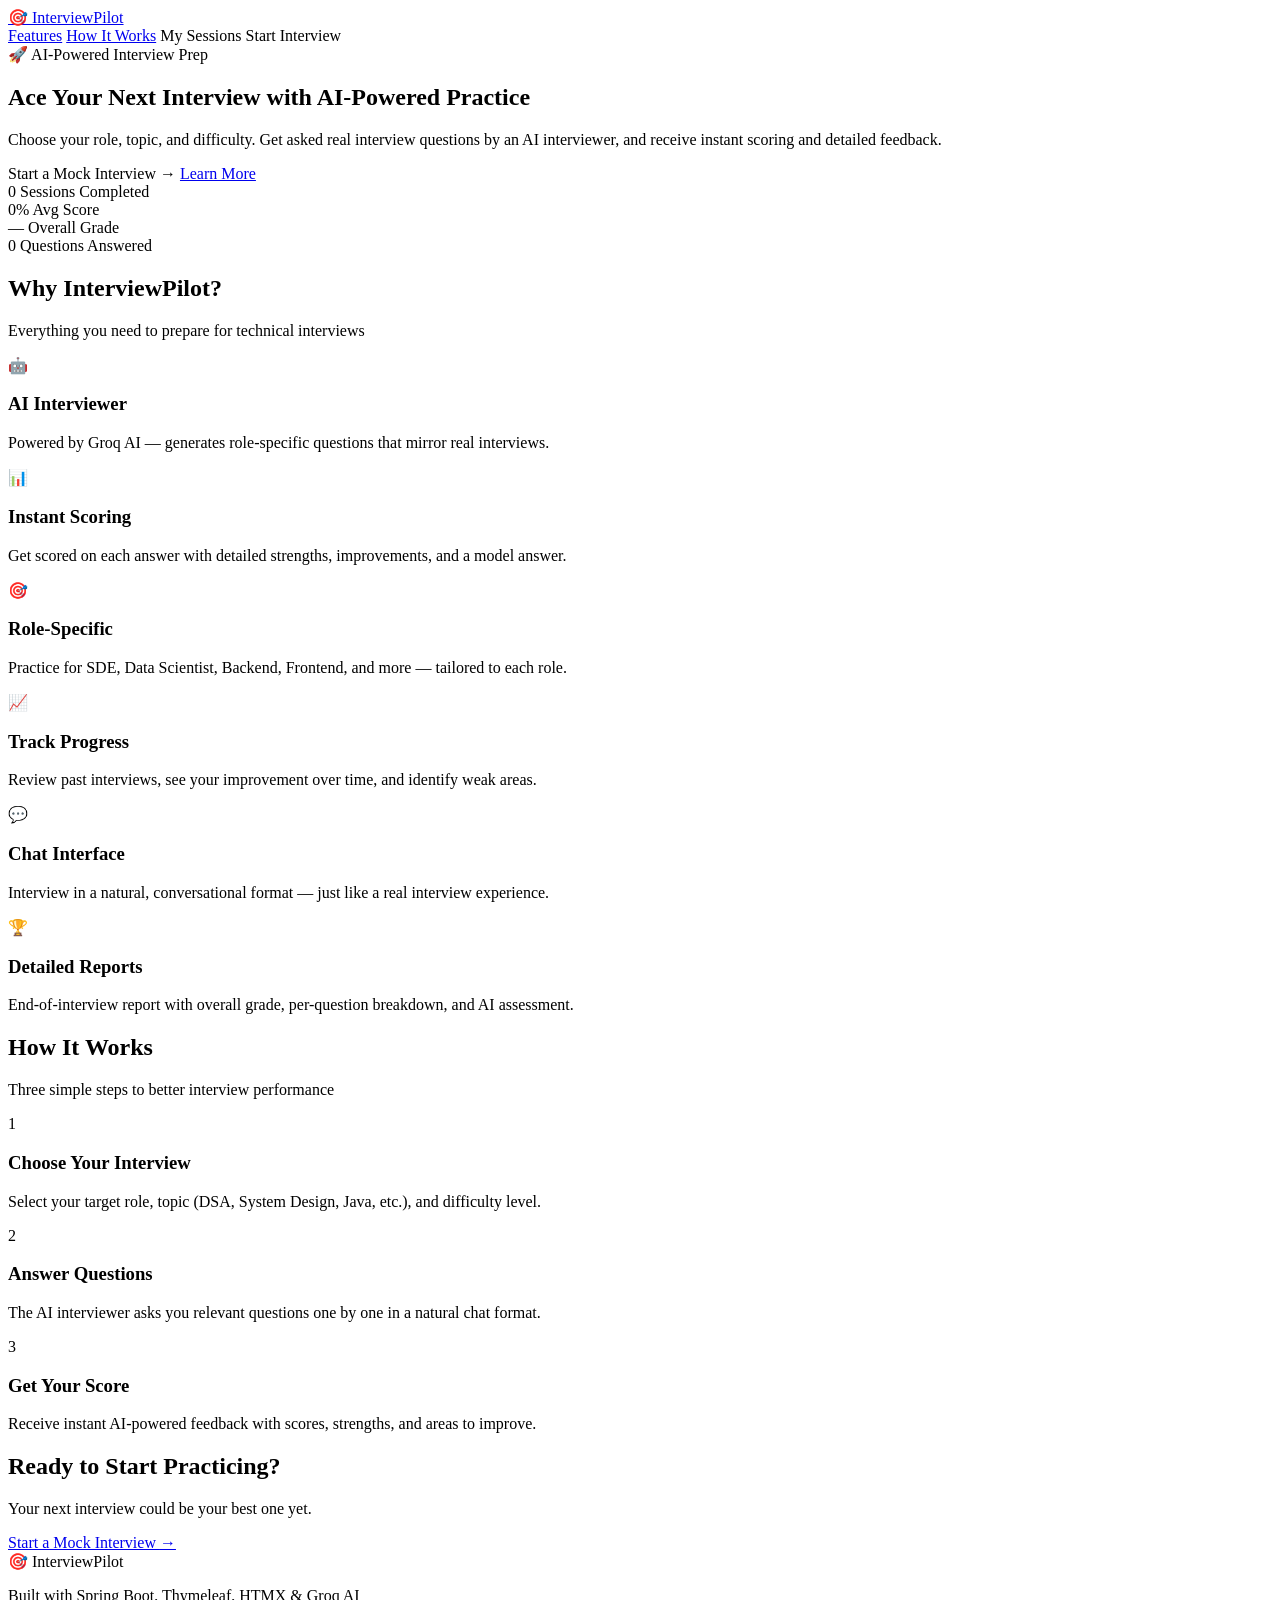
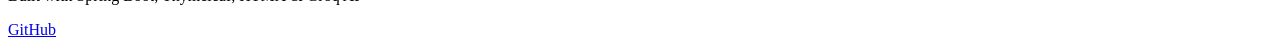
<file: src/main/resources/templates/index.html>
<!DOCTYPE html>
<html lang="en" xmlns:th="http://www.thymeleaf.org">

<head>
    <meta charset="UTF-8">
    <meta name="viewport" content="width=device-width, initial-scale=1.0">
    <meta name="description"
        content="InterviewPilot - AI-Powered Mock Interview Platform. Practice with AI, get real-time feedback, and ace your next interview.">
    <title>InterviewPilot — AI Mock Interview Platform</title>
    <link rel="preconnect" href="https://fonts.googleapis.com">
    <link rel="preconnect" href="https://fonts.gstatic.com" crossorigin>
    <link href="https://fonts.googleapis.com/css2?family=Inter:wght@300;400;500;600;700;800&display=swap"
        rel="stylesheet">
    <link th:href="@{/css/style.css}" rel="stylesheet">
</head>

<body>

    <!-- Navigation -->
    <nav class="navbar">
        <div class="container nav-container">
            <a href="/" class="logo">
                <span class="logo-icon">🎯</span>
                <span class="logo-text">InterviewPilot</span>
            </a>
            <div class="nav-links">
                <a href="#features">Features</a>
                <a href="#how-it-works">How It Works</a>
                <a th:href="@{/interviews}">My Sessions</a>
                <a th:href="@{/interviews/new}" class="btn btn-primary btn-sm">Start Interview</a>
            </div>
        </div>
    </nav>

    <!-- Hero Section -->
    <section class="hero">
        <div class="container hero-container">
            <div class="hero-badge">🚀 AI-Powered Interview Prep</div>
            <h1 class="hero-title">
                Ace Your Next Interview with
                <span class="gradient-text">AI-Powered Practice</span>
            </h1>
            <p class="hero-subtitle">
                Choose your role, topic, and difficulty. Get asked real interview questions
                by an AI interviewer, and receive instant scoring and detailed feedback.
            </p>
            <div class="hero-actions">
                <a th:href="@{/interviews/new}" class="btn btn-primary btn-lg">
                    Start a Mock Interview
                    <span class="btn-arrow">→</span>
                </a>
                <a href="#how-it-works" class="btn btn-outline btn-lg">Learn More</a>
            </div>
            <div class="hero-stats">
                <div class="stat">
                    <span class="stat-number" th:text="${stats.completedSessions}">0</span>
                    <span class="stat-label">Sessions Completed</span>
                </div>
                <div class="stat">
                    <span class="stat-number" th:text="${stats.averageScorePercent + '%'}">0%</span>
                    <span class="stat-label">Avg Score</span>
                </div>
                <div class="stat">
                    <span class="stat-number" th:text="${stats.bestGrade}">—</span>
                    <span class="stat-label">Overall Grade</span>
                </div>
                <div class="stat">
                    <span class="stat-number" th:text="${stats.totalQuestionsAnswered}">0</span>
                    <span class="stat-label">Questions Answered</span>
                </div>
            </div>
        </div>
    </section>

    <!-- Features Section -->
    <section id="features" class="features">
        <div class="container">
            <div class="section-header">
                <h2 class="section-title">Why InterviewPilot?</h2>
                <p class="section-subtitle">Everything you need to prepare for technical interviews</p>
            </div>
            <div class="features-grid">
                <div class="feature-card">
                    <div class="feature-icon">🤖</div>
                    <h3>AI Interviewer</h3>
                    <p>Powered by Groq AI — generates role-specific questions that mirror real interviews.</p>
                </div>
                <div class="feature-card">
                    <div class="feature-icon">📊</div>
                    <h3>Instant Scoring</h3>
                    <p>Get scored on each answer with detailed strengths, improvements, and a model answer.</p>
                </div>
                <div class="feature-card">
                    <div class="feature-icon">🎯</div>
                    <h3>Role-Specific</h3>
                    <p>Practice for SDE, Data Scientist, Backend, Frontend, and more — tailored to each role.</p>
                </div>
                <div class="feature-card">
                    <div class="feature-icon">📈</div>
                    <h3>Track Progress</h3>
                    <p>Review past interviews, see your improvement over time, and identify weak areas.</p>
                </div>
                <div class="feature-card">
                    <div class="feature-icon">💬</div>
                    <h3>Chat Interface</h3>
                    <p>Interview in a natural, conversational format — just like a real interview experience.</p>
                </div>
                <div class="feature-card">
                    <div class="feature-icon">🏆</div>
                    <h3>Detailed Reports</h3>
                    <p>End-of-interview report with overall grade, per-question breakdown, and AI assessment.</p>
                </div>
            </div>
        </div>
    </section>

    <!-- How It Works Section -->
    <section id="how-it-works" class="how-it-works">
        <div class="container">
            <div class="section-header">
                <h2 class="section-title">How It Works</h2>
                <p class="section-subtitle">Three simple steps to better interview performance</p>
            </div>
            <div class="steps">
                <div class="step">
                    <div class="step-number">1</div>
                    <h3>Choose Your Interview</h3>
                    <p>Select your target role, topic (DSA, System Design, Java, etc.), and difficulty level.</p>
                </div>
                <div class="step-connector"></div>
                <div class="step">
                    <div class="step-number">2</div>
                    <h3>Answer Questions</h3>
                    <p>The AI interviewer asks you relevant questions one by one in a natural chat format.</p>
                </div>
                <div class="step-connector"></div>
                <div class="step">
                    <div class="step-number">3</div>
                    <h3>Get Your Score</h3>
                    <p>Receive instant AI-powered feedback with scores, strengths, and areas to improve.</p>
                </div>
            </div>
        </div>
    </section>

    <!-- CTA Section -->
    <section class="cta">
        <div class="container">
            <h2>Ready to Start Practicing?</h2>
            <p>Your next interview could be your best one yet.</p>
            <a href="#" class="btn btn-primary btn-lg">
                Start a Mock Interview
                <span class="btn-arrow">→</span>
            </a>
        </div>
    </section>

    <!-- Footer -->
    <footer class="footer">
        <div class="container footer-container">
            <div class="footer-brand">
                <span class="logo-icon">🎯</span>
                <span class="logo-text">InterviewPilot</span>
            </div>
            <p class="footer-text">
                Built with Spring Boot, Thymeleaf, HTMX &amp; Groq AI
            </p>
            <div class="footer-links">
                <a href="https://github.com/prakash" target="_blank">GitHub</a>
            </div>
        </div>
    </footer>

</body>

</html>
</file>
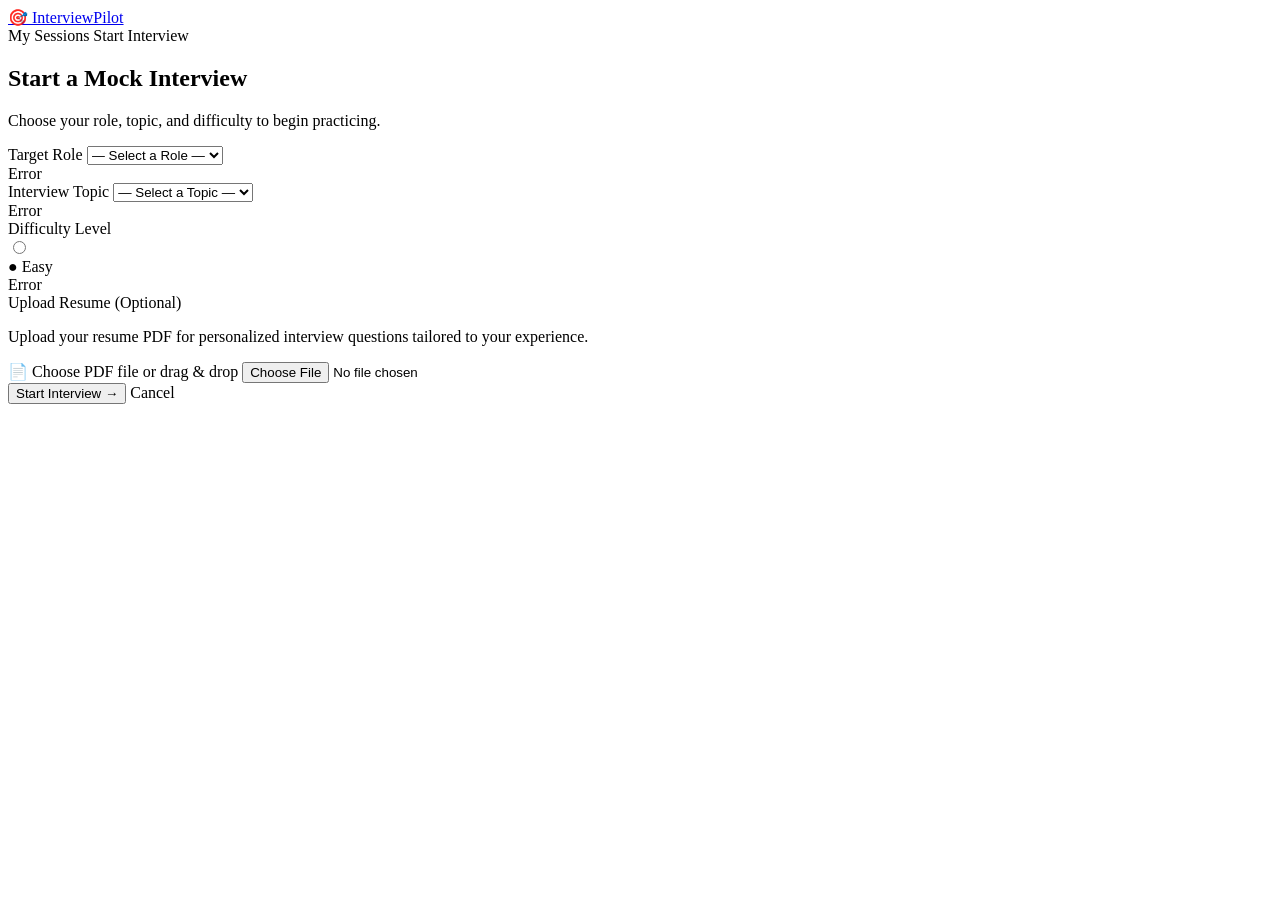
<file: src/main/resources/templates/create-session.html>
<!DOCTYPE html>
<html lang="en" xmlns:th="http://www.thymeleaf.org">

<head>
    <meta charset="UTF-8">
    <meta name="viewport" content="width=device-width, initial-scale=1.0">
    <title>Start Interview — InterviewPilot</title>
    <link rel="preconnect" href="https://fonts.googleapis.com">
    <link rel="preconnect" href="https://fonts.gstatic.com" crossorigin>
    <link href="https://fonts.googleapis.com/css2?family=Inter:wght@300;400;500;600;700;800&display=swap"
        rel="stylesheet">
    <link th:href="@{/css/style.css}" rel="stylesheet">
</head>

<body>

    <!-- Navigation -->
    <nav class="navbar">
        <div class="container nav-container">
            <a href="/" class="logo">
                <span class="logo-icon">🎯</span>
                <span class="logo-text">InterviewPilot</span>
            </a>
            <div class="nav-links">
                <a th:href="@{/interviews}">My Sessions</a>
                <a th:href="@{/interviews/new}" class="btn btn-primary btn-sm">Start Interview</a>
            </div>
        </div>
    </nav>

    <!-- Create Session Form -->
    <section class="page-content">
        <div class="container">
            <div class="form-page">
                <div class="form-header">
                    <h1>Start a Mock Interview</h1>
                    <p>Choose your role, topic, and difficulty to begin practicing.</p>
                </div>

                <form th:action="@{/interviews/new}" th:object="${sessionRequest}" method="post" enctype="multipart/form-data" class="session-form">

                    <!-- Role Selection -->
                    <div class="form-group">
                        <label for="role">Target Role</label>
                        <select th:field="*{role}" id="role" class="form-select" required>
                            <option value="">— Select a Role —</option>
                            <option th:each="r : ${roles}" th:value="${r}" th:text="${r.displayName}">Role</option>
                        </select>
                        <div th:if="${#fields.hasErrors('role')}" class="form-error">
                            <span th:errors="*{role}">Error</span>
                        </div>
                    </div>

                    <!-- Topic Selection -->
                    <div class="form-group">
                        <label for="topic">Interview Topic</label>
                        <select th:field="*{topic}" id="topic" class="form-select" required>
                            <option value="">— Select a Topic —</option>
                            <option th:each="t : ${topics}" th:value="${t}" th:text="${t.displayName}">Topic</option>
                        </select>
                        <div th:if="${#fields.hasErrors('topic')}" class="form-error">
                            <span th:errors="*{topic}">Error</span>
                        </div>
                    </div>

                    <!-- Difficulty Selection -->
                    <div class="form-group">
                        <label for="difficulty">Difficulty Level</label>
                        <div class="difficulty-options">
                            <label th:each="d : ${difficulties}" class="difficulty-card">
                                <input type="radio" th:field="*{difficulty}" th:value="${d}">
                                <div class="difficulty-card-content">
                                    <span class="difficulty-icon"
                                        th:text="${d.name() == 'EASY' ? '🟢' : (d.name() == 'MEDIUM' ? '🟡' : '🔴')}">●</span>
                                    <span class="difficulty-label" th:text="${d.displayName}">Easy</span>
                                </div>
                            </label>
                        </div>
                        <div th:if="${#fields.hasErrors('difficulty')}" class="form-error">
                            <span th:errors="*{difficulty}">Error</span>
                        </div>
                    </div>

                    <!-- Resume Upload (Optional) -->
                    <div class="form-group">
                        <label for="resume">Upload Resume (Optional)</label>
                        <p class="form-hint">Upload your resume PDF for personalized interview questions tailored to your experience.</p>
                        <div class="file-upload-area" id="file-upload-area">
                            <span class="file-upload-icon">📄</span>
                            <span class="file-upload-text" id="file-upload-text">Choose PDF file or drag & drop</span>
                            <input type="file" name="resume" id="resume"
                                   accept=".pdf,application/pdf" class="file-upload-input"
                                   onchange="updateFileName(this)">
                        </div>
                    </div>

                    <!-- Submit -->
                    <div class="form-actions">
                        <button type="submit" class="btn btn-primary btn-lg">
                            Start Interview
                            <span class="btn-arrow">→</span>
                        </button>
                        <a th:href="@{/interviews}" class="btn btn-outline btn-lg">Cancel</a>
                    </div>
                </form>
            </div>
        </div>
    </section>

    <script>
        function updateFileName(input) {
            var text = document.getElementById('file-upload-text');
            if (input.files && input.files[0]) {
                text.textContent = '📎 ' + input.files[0].name;
                document.getElementById('file-upload-area').classList.add('file-selected');
            } else {
                text.textContent = 'Choose PDF file or drag & drop';
                document.getElementById('file-upload-area').classList.remove('file-selected');
            }
        }
    </script>

</body>

</html>
</file>
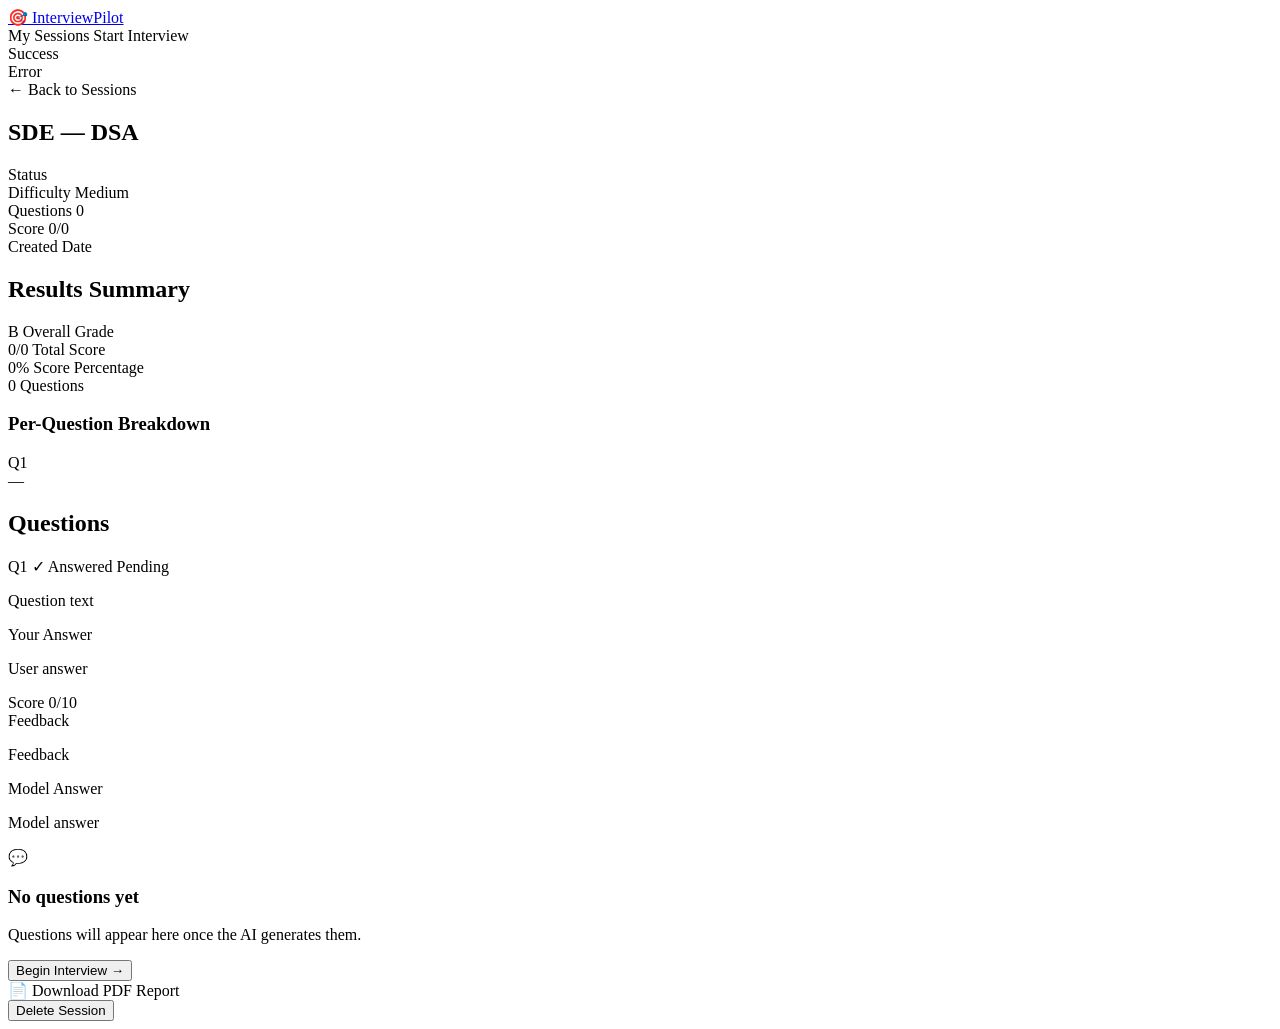
<file: src/main/resources/templates/session-detail.html>
<!DOCTYPE html>
<html lang="en" xmlns:th="http://www.thymeleaf.org">

<head>
    <meta charset="UTF-8">
    <meta name="viewport" content="width=device-width, initial-scale=1.0">
    <title>Session Details — InterviewPilot</title>
    <link rel="preconnect" href="https://fonts.googleapis.com">
    <link rel="preconnect" href="https://fonts.gstatic.com" crossorigin>
    <link href="https://fonts.googleapis.com/css2?family=Inter:wght@300;400;500;600;700;800&display=swap"
        rel="stylesheet">
    <link th:href="@{/css/style.css}" rel="stylesheet">
</head>

<body>

    <!-- Navigation -->
    <nav class="navbar">
        <div class="container nav-container">
            <a href="/" class="logo">
                <span class="logo-icon">🎯</span>
                <span class="logo-text">InterviewPilot</span>
            </a>
            <div class="nav-links">
                <a th:href="@{/interviews}">My Sessions</a>
                <a th:href="@{/interviews/new}" class="btn btn-primary btn-sm">Start Interview</a>
            </div>
        </div>
    </nav>

    <!-- Session Detail -->
    <section class="page-content">
        <div class="container">
            <!-- Success Message -->
            <div th:if="${successMessage}" class="alert alert-success">
                <span th:text="${successMessage}">Success</span>
            </div>

            <!-- Error Message -->
            <div th:if="${errorMessage}" class="alert alert-danger">
                <span th:text="${errorMessage}">Error</span>
            </div>

            <div class="detail-page">
                <!-- Back Link -->
                <a th:href="@{/interviews}" class="back-link">← Back to Sessions</a>

                <!-- Session Header -->
                <div class="detail-header">
                    <div class="detail-title-row">
                        <h1>
                            <span th:text="${interviewSession.role.displayName}">SDE</span>
                            <span class="text-muted">—</span>
                            <span th:text="${interviewSession.topic.displayName}">DSA</span>
                        </h1>
                        <span class="status-badge"
                            th:classappend="${interviewSession.status.name() == 'NOT_STARTED' ? 'status-pending' : (interviewSession.status.name() == 'IN_PROGRESS' ? 'status-active' : 'status-done')}"
                            th:text="${interviewSession.status.displayName}">Status</span>
                    </div>

                    <!-- Session Meta -->
                    <div class="detail-meta">
                        <div class="meta-item">
                            <span class="meta-label">Difficulty</span>
                            <span class="meta-value" th:text="${interviewSession.difficulty.displayName}">Medium</span>
                        </div>
                        <div class="meta-item">
                            <span class="meta-label">Questions</span>
                            <span class="meta-value" th:text="${interviewSession.questions.size()}">0</span>
                        </div>
                        <div class="meta-item" th:if="${interviewSession.status.name() == 'COMPLETED'}">
                            <span class="meta-label">Score</span>
                            <span class="meta-value"
                                th:text="${interviewSession.totalScore + ' / ' + interviewSession.maxScore}">0/0</span>
                        </div>
                        <div class="meta-item">
                            <span class="meta-label">Created</span>
                            <span class="meta-value"
                                th:text="${#temporals.format(interviewSession.createdAt, 'MMM dd, yyyy • hh:mm a')}">Date</span>
                        </div>
                    </div>
                </div>

                <!-- Results Summary (only for completed sessions) -->
                <div th:if="${interviewSession.status.name() == 'COMPLETED' && interviewSession.maxScore > 0}" class="results-summary">
                    <h2>Results Summary</h2>
                    <div class="results-grid">
                        <div class="result-card result-grade">
                            <span class="result-grade-letter"
                                  th:text="${interviewSession.totalScore * 100 / interviewSession.maxScore >= 90 ? 'A+' : (interviewSession.totalScore * 100 / interviewSession.maxScore >= 80 ? 'A' : (interviewSession.totalScore * 100 / interviewSession.maxScore >= 70 ? 'B' : (interviewSession.totalScore * 100 / interviewSession.maxScore >= 60 ? 'C' : (interviewSession.totalScore * 100 / interviewSession.maxScore >= 50 ? 'D' : 'F'))))}">B</span>
                            <span class="result-label">Overall Grade</span>
                        </div>
                        <div class="result-card">
                            <span class="result-number" th:text="${interviewSession.totalScore + '/' + interviewSession.maxScore}">0/0</span>
                            <span class="result-label">Total Score</span>
                        </div>
                        <div class="result-card">
                            <span class="result-number" th:text="${interviewSession.totalScore * 100 / interviewSession.maxScore + '%'}">0%</span>
                            <span class="result-label">Score Percentage</span>
                        </div>
                        <div class="result-card">
                            <span class="result-number" th:text="${interviewSession.questions.size()}">0</span>
                            <span class="result-label">Questions</span>
                        </div>
                    </div>

                    <!-- Per-Question Score Bars -->
                    <div class="per-question-scores">
                        <h3>Per-Question Breakdown</h3>
                        <div th:each="q : ${interviewSession.questions}" class="pq-bar-row">
                            <span class="pq-label" th:text="'Q' + ${q.orderIndex}">Q1</span>
                            <div class="score-bar-track pq-track">
                                <div class="score-bar-fill"
                                     th:if="${q.score != null && q.maxScore != null && q.maxScore > 0}"
                                     th:style="'width: ' + ${q.score * 100 / q.maxScore} + '%'"
                                     th:classappend="${q.score * 100 / q.maxScore >= 80 ? 'fill-good' : (q.score * 100 / q.maxScore >= 50 ? 'fill-avg' : 'fill-low')}"></div>
                            </div>
                            <span class="pq-score" th:text="${q.score != null ? (q.score + '/' + q.maxScore) : '—'}">—</span>
                        </div>
                    </div>
                </div>

                <!-- Questions Section -->
                <div th:if="${!interviewSession.questions.isEmpty()}" class="questions-section">
                    <h2>Questions</h2>
                    <div class="questions-list">
                        <div th:each="question : ${interviewSession.questions}" class="question-card">
                            <div class="question-header">
                                <span class="question-number" th:text="'Q' + ${question.orderIndex}">Q1</span>
                                <span th:if="${question.answered}" class="answered-badge">✓ Answered</span>
                                <span th:unless="${question.answered}" class="pending-badge">Pending</span>
                            </div>
                            <p class="question-text" th:text="${question.questionText}">Question text</p>

                            <div th:if="${question.answered}" class="answer-section">
                                <div class="answer-block">
                                    <span class="answer-label">Your Answer</span>
                                    <p th:text="${question.userAnswer}">User answer</p>
                                </div>
                                <div th:if="${question.score != null}" class="score-block">
                                    <span class="answer-label">Score</span>
                                    <span class="score-value"
                                        th:text="${question.score + '/' + question.maxScore}">0/10</span>
                                </div>
                                <div th:if="${question.feedback != null}" class="feedback-block">
                                    <span class="answer-label">Feedback</span>
                                    <p th:text="${question.feedback}">Feedback</p>
                                </div>
                                <div th:if="${question.modelAnswer != null}" class="model-answer-block">
                                    <span class="answer-label">Model Answer</span>
                                    <p th:text="${question.modelAnswer}">Model answer</p>
                                </div>
                            </div>
                        </div>
                    </div>
                </div>

                <!-- Empty Questions State -->
                <div th:if="${interviewSession.questions.isEmpty()}" class="empty-state">
                    <div class="empty-icon">💬</div>
                    <h3>No questions yet</h3>
                    <p>Questions will appear here once the AI generates them.</p>
                </div>

                <!-- Action Buttons -->
                <div class="detail-actions">
                    <form th:if="${interviewSession.status.name() == 'NOT_STARTED'}"
                        th:action="@{/interviews/{id}/start(id=${interviewSession.id})}" method="post" class="inline-form">
                        <button type="submit" class="btn btn-primary btn-lg">
                            Begin Interview →
                        </button>
                    </form>
                    <a th:if="${interviewSession.status.name() == 'COMPLETED'}"
                       th:href="@{/interviews/{id}/export(id=${interviewSession.id})}"
                       class="btn btn-outline">
                        📄 Download PDF Report
                    </a>
                    <form th:action="@{/interviews/{id}/delete(id=${interviewSession.id})}" method="post" class="inline-form">
                        <button type="submit" class="btn btn-danger"
                            onclick="return confirm('Are you sure you want to delete this session?')">
                            Delete Session
                        </button>
                    </form>
                </div>
            </div>
        </div>
    </section>

</body>

</html>
</file>
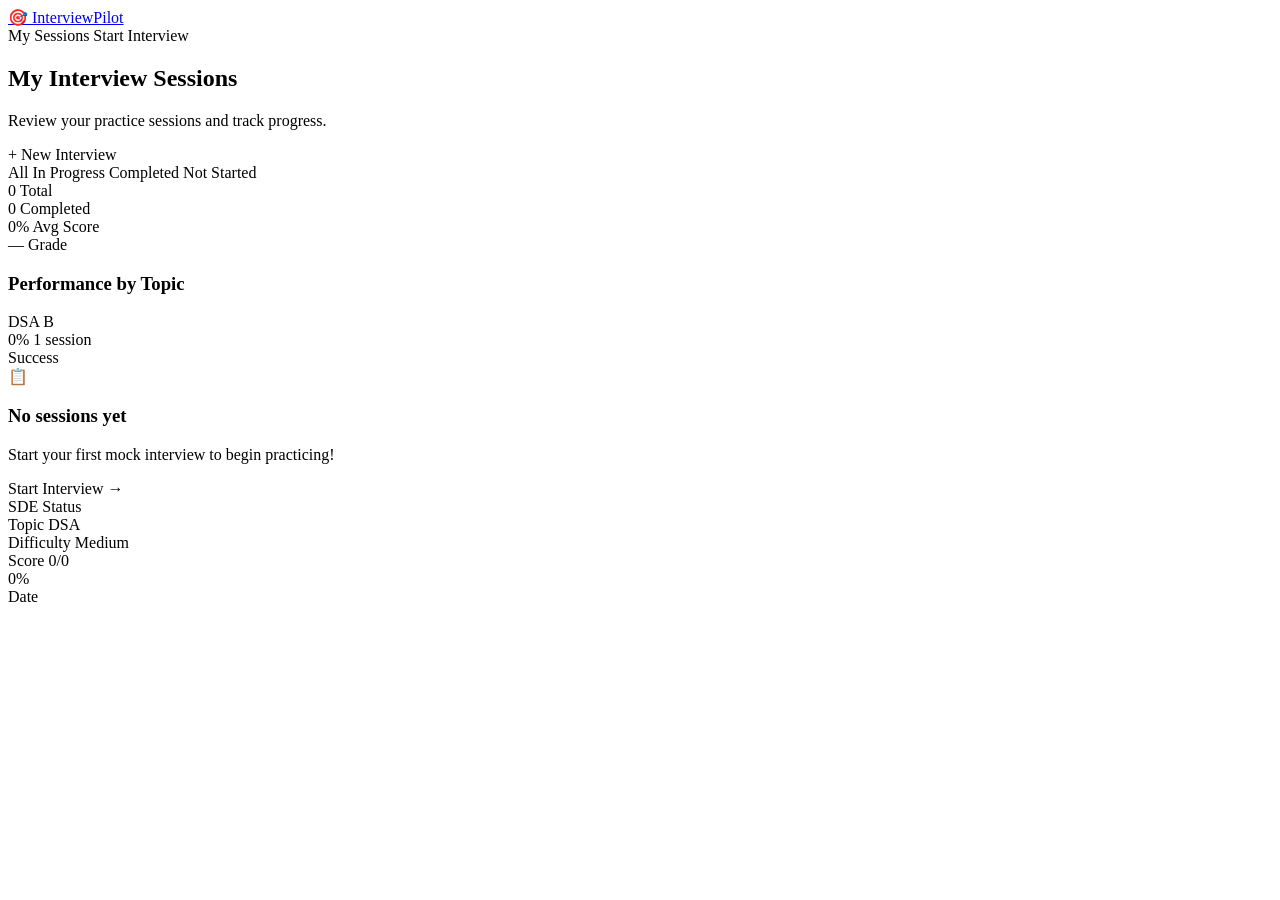
<file: src/main/resources/templates/sessions.html>
<!DOCTYPE html>
<html lang="en" xmlns:th="http://www.thymeleaf.org">

<head>
    <meta charset="UTF-8">
    <meta name="viewport" content="width=device-width, initial-scale=1.0">
    <title>My Sessions — InterviewPilot</title>
    <link rel="preconnect" href="https://fonts.googleapis.com">
    <link rel="preconnect" href="https://fonts.gstatic.com" crossorigin>
    <link href="https://fonts.googleapis.com/css2?family=Inter:wght@300;400;500;600;700;800&display=swap"
        rel="stylesheet">
    <link th:href="@{/css/style.css}" rel="stylesheet">
</head>

<body>

    <!-- Navigation -->
    <nav class="navbar">
        <div class="container nav-container">
            <a href="/" class="logo">
                <span class="logo-icon">🎯</span>
                <span class="logo-text">InterviewPilot</span>
            </a>
            <div class="nav-links">
                <a th:href="@{/interviews}">My Sessions</a>
                <a th:href="@{/interviews/new}" class="btn btn-primary btn-sm">Start Interview</a>
            </div>
        </div>
    </nav>

    <!-- Sessions List -->
    <section class="page-content">
        <div class="container">
            <div class="page-header">
                <div>
                    <h1>My Interview Sessions</h1>
                    <p class="page-subtitle">Review your practice sessions and track progress.</p>
                </div>
                <a th:href="@{/interviews/new}" class="btn btn-primary">
                    + New Interview
                </a>
            </div>

            <!-- Filter Tabs -->
            <div class="filter-tabs">
                <a th:href="@{/interviews}"
                   th:classappend="${activeFilter == null || activeFilter == 'ALL'} ? 'active' : ''"
                   class="filter-tab">All</a>
                <a th:href="@{/interviews(status='IN_PROGRESS')}"
                   th:classappend="${activeFilter == 'IN_PROGRESS'} ? 'active' : ''"
                   class="filter-tab">In Progress</a>
                <a th:href="@{/interviews(status='COMPLETED')}"
                   th:classappend="${activeFilter == 'COMPLETED'} ? 'active' : ''"
                   class="filter-tab">Completed</a>
                <a th:href="@{/interviews(status='NOT_STARTED')}"
                   th:classappend="${activeFilter == 'NOT_STARTED'} ? 'active' : ''"
                   class="filter-tab">Not Started</a>
            </div>

            <!-- Dashboard Stats Banner -->
            <div th:if="${stats != null && stats.totalSessions > 0}" class="stats-banner">
                <div class="stats-banner-item">
                    <span class="stats-banner-number" th:text="${stats.totalSessions}">0</span>
                    <span class="stats-banner-label">Total</span>
                </div>
                <div class="stats-banner-item">
                    <span class="stats-banner-number" th:text="${stats.completedSessions}">0</span>
                    <span class="stats-banner-label">Completed</span>
                </div>
                <div class="stats-banner-item">
                    <span class="stats-banner-number" th:text="${stats.averageScorePercent + '%'}">0%</span>
                    <span class="stats-banner-label">Avg Score</span>
                </div>
                <div class="stats-banner-item">
                    <span class="stats-banner-number" th:text="${stats.bestGrade}">—</span>
                    <span class="stats-banner-label">Grade</span>
                </div>
            </div>

            <!-- Topic Performance Breakdown -->
            <div th:if="${topicBreakdown != null && !topicBreakdown.isEmpty()}" class="topic-breakdown">
                <h3>Performance by Topic</h3>
                <div class="topic-grid">
                    <div th:each="t : ${topicBreakdown}" class="topic-card">
                        <div class="topic-card-header">
                            <span class="topic-name" th:text="${t.topicName}">DSA</span>
                            <span class="topic-grade"
                                  th:classappend="${t.scorePercent >= 80 ? 'grade-good' : (t.scorePercent >= 50 ? 'grade-avg' : 'grade-low')}"
                                  th:text="${t.grade}">B</span>
                        </div>
                        <div class="topic-card-body">
                            <div class="score-bar-track">
                                <div class="score-bar-fill"
                                     th:style="'width: ' + ${t.scorePercent} + '%'"
                                     th:classappend="${t.scorePercent >= 80 ? 'fill-good' : (t.scorePercent >= 50 ? 'fill-avg' : 'fill-low')}"></div>
                            </div>
                            <div class="topic-meta">
                                <span th:text="${t.scorePercent + '%'}">0%</span>
                                <span th:text="${t.sessionCount + ' session' + (t.sessionCount > 1 ? 's' : '')}">1 session</span>
                            </div>
                        </div>
                    </div>
                </div>
            </div>

            <!-- Success Message -->
            <div th:if="${successMessage}" class="alert alert-success">
                <span th:text="${successMessage}">Success</span>
            </div>

            <!-- Empty State -->
            <div th:if="${#lists.isEmpty(sessions)}" class="empty-state">
                <div class="empty-icon">📋</div>
                <h3>No sessions yet</h3>
                <p>Start your first mock interview to begin practicing!</p>
                <a th:href="@{/interviews/new}" class="btn btn-primary btn-lg">Start Interview →</a>
            </div>

            <!-- Sessions Grid -->
            <div th:unless="${#lists.isEmpty(sessions)}" class="sessions-grid">
                <a th:each="s : ${sessions}" th:href="@{/interviews/{id}(id=${s.id})}" class="session-card">
                    <div class="session-card-header">
                        <span class="session-role" th:text="${s.role.displayName}">SDE</span>
                        <span class="status-badge"
                            th:classappend="${s.status.name() == 'NOT_STARTED' ? 'status-pending' : (s.status.name() == 'IN_PROGRESS' ? 'status-active' : 'status-done')}"
                            th:text="${s.status.displayName}">Status</span>
                    </div>
                    <div class="session-card-body">
                        <div class="session-info">
                            <span class="info-label">Topic</span>
                            <span class="info-value" th:text="${s.topic.displayName}">DSA</span>
                        </div>
                        <div class="session-info">
                            <span class="info-label">Difficulty</span>
                            <span class="info-value" th:text="${s.difficulty.displayName}">Medium</span>
                        </div>
                        <div class="session-info" th:if="${s.status.name() == 'COMPLETED'}">
                            <span class="info-label">Score</span>
                            <span class="info-value" th:text="${s.totalScore + '/' + s.maxScore}">0/0</span>
                        </div>
                    </div>
                    <!-- Score Progress Bar (only for completed sessions) -->
                    <div th:if="${s.status.name() == 'COMPLETED' && s.maxScore > 0}" class="session-score-bar">
                        <div class="score-bar-track">
                            <div class="score-bar-fill"
                                 th:style="'width: ' + ${s.totalScore * 100 / s.maxScore} + '%'"
                                 th:classappend="${(s.totalScore * 100 / s.maxScore) >= 80 ? 'fill-good' : ((s.totalScore * 100 / s.maxScore) >= 50 ? 'fill-avg' : 'fill-low')}"></div>
                        </div>
                        <span class="score-bar-percent"
                              th:text="${s.totalScore * 100 / s.maxScore} + '%'">0%</span>
                    </div>
                    <div class="session-card-footer">
                        <span class="session-date"
                            th:text="${#temporals.format(s.createdAt, 'MMM dd, yyyy • hh:mm a')}">Date</span>
                    </div>
                </a>
            </div>
        </div>
    </section>

</body>

</html>
</file>
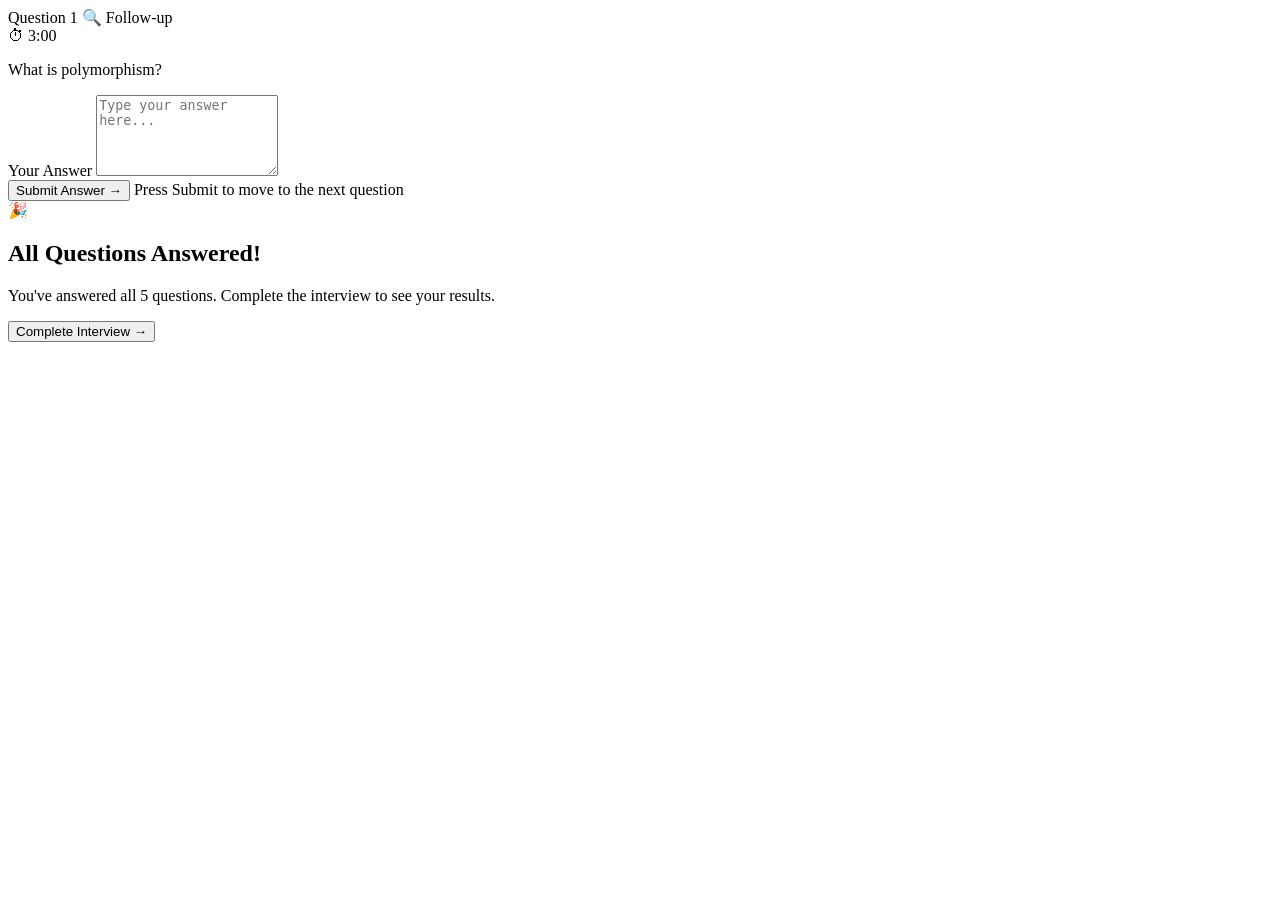
<file: src/main/resources/templates/fragments/question-card.html>
<!DOCTYPE html>
<html lang="en" xmlns:th="http://www.thymeleaf.org">

<!--
    HTMX Fragment — rendered as a partial HTML snippet, NOT a full page.

    WHY fragments?
    - HTMX requests expect HTML fragments, not full pages.
    - This file is a Thymeleaf fragment that returns ONLY the question card.
    - When the user submits an answer, the server returns this fragment,
      and HTMX swaps it into the #question-area div on the interview page.
    - This enables "partial page update" — only the question changes, not the whole page.

    WHY no fragment parameters?
    - When returned from a controller, fragments access model attributes directly.
    - Parameters (th:fragment="name(param)") work for th:replace includes,
      but for controller-returned views, use model attributes with ${}.
-->

<!-- Question Card Fragment -->
<div th:fragment="questionCard" class="question-active-card"
     th:classappend="${question.questionType.name() == 'FOLLOW_UP'} ? 'follow-up-card' : ''"
     th:data-timer="${interviewSession.difficulty.name() == 'EASY' ? 180 : (interviewSession.difficulty.name() == 'MEDIUM' ? 120 : 90)}"
     th:data-current="${currentQuestionIndex}"
     th:data-total="${totalQuestions}"
     th:data-progress="${progressPercent}">
    <div class="active-question-header">
        <span class="question-number-badge">Question <span th:text="${question.orderIndex}">1</span></span>
        <span th:if="${question.questionType.name() == 'FOLLOW_UP'}" class="follow-up-badge">🔍 Follow-up</span>
        <!-- Timer Display -->
        <div class="question-timer" id="question-timer">
            <span class="timer-icon">⏱</span>
            <span class="timer-value" id="timer-value">3:00</span>
        </div>
    </div>
    <p class="active-question-text" th:text="${question.questionText}">What is polymorphism?</p>

    <!--
        WHY hx-post instead of a normal form submit?
        - hx-post sends the form via AJAX (no full page reload).
        - hx-target="#question-area" tells HTMX to replace the question area with the response.
        - hx-swap="innerHTML" replaces the contents of the target element.
        - The server returns the NEXT question card fragment (or the completion card).
    -->
    <form th:hx-post="@{/interviews/{id}/answer(id=${interviewSession.id})}"
          hx-target="#question-area"
          hx-swap="innerHTML"
          class="answer-form"
          id="answer-form">
        <input type="hidden" name="questionId" th:value="${question.id}">
        <div class="form-group">
            <label for="answer">Your Answer</label>
            <textarea name="answer" id="answer" class="form-textarea"
                      rows="5" placeholder="Type your answer here..."
                      required></textarea>
        </div>
        <div class="answer-actions">
            <button type="submit" class="btn btn-primary">
                Submit Answer →
            </button>
            <span class="answer-hint">Press Submit to move to the next question</span>
        </div>
    </form>
</div>

<!-- All Done Fragment (returned when no more questions) -->
<div th:fragment="allDone" class="interview-complete-card">
    <div class="complete-icon">🎉</div>
    <h2>All Questions Answered!</h2>
    <p>You've answered all <span th:text="${interviewSession.questions.size()}">5</span> questions. Complete the interview to see your results.</p>
    <form th:action="@{/interviews/{id}/complete(id=${interviewSession.id})}" method="post">
        <button type="submit" class="btn btn-primary btn-lg">
            Complete Interview →
        </button>
    </form>
</div>

</html>
</file>
